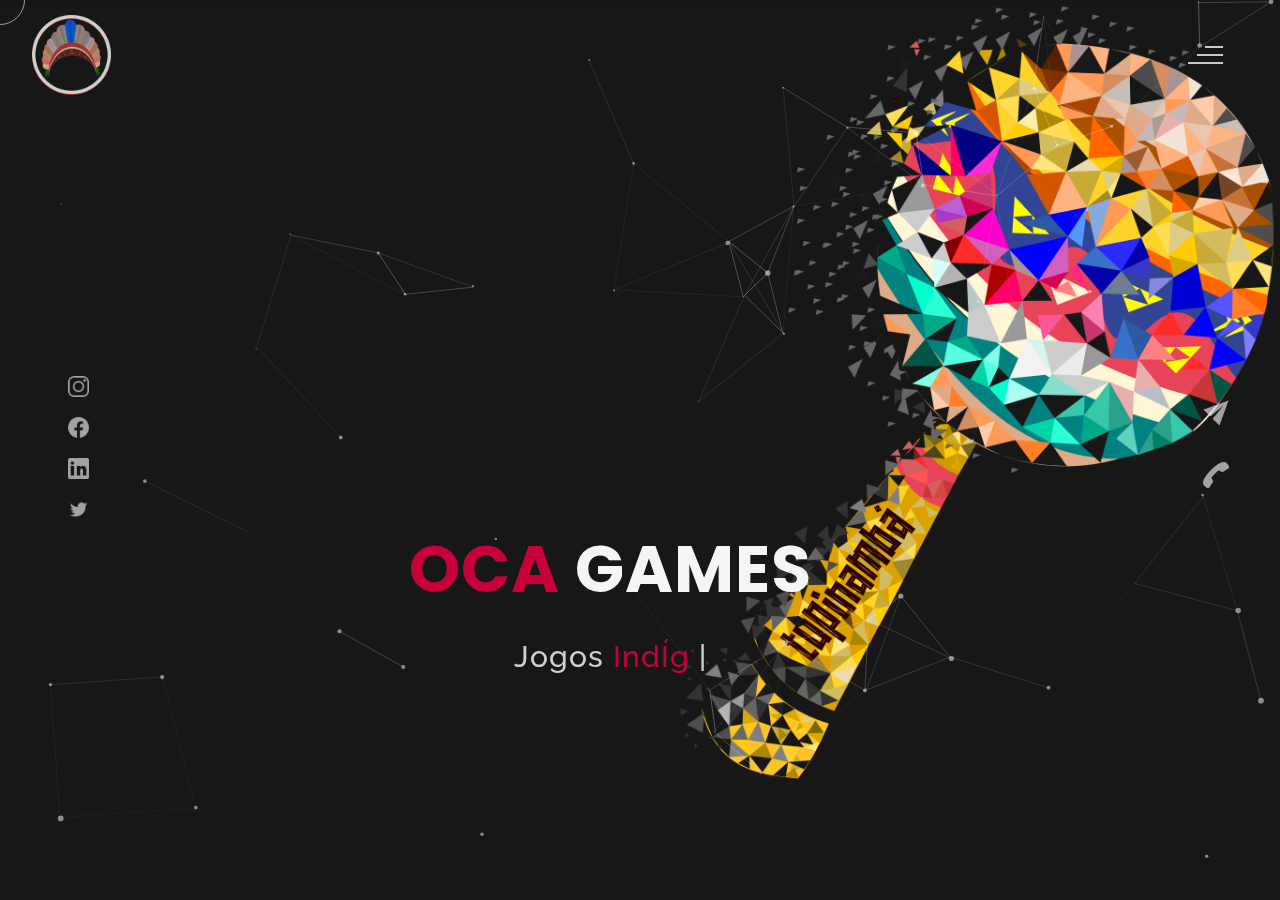
<file: index.html>
<!DOCTYPE html>
<html lang="pt-br">
<head>
    <meta charset="UTF-8">
    <meta name="viewport" content="width=device-width, initial-scale=1.0">
    <meta name="description" content="ocagames uma plataforma dos Jogos Tupinambá" />
	<meta name="keywords" content="jogos, leitura, indios,indigenas, povos originarios, povos da floresta, tupinamba, jogos indigenas, jogos tupinambá, leitura-jogo, jogos estudantis, jogos comunitarios, cultura" />
	<meta name="author" content="Romeu Menezes" />
    <title>OCAGAMES</title>
    <link rel="canonical" href="https://ocagames.com.br/index.html" />
  <!--favicon-img--> 
   <link rel="icon" type="image/png" href="images/favicon.png">
   <!--favicon-img-->
   <!--main css file should not be removed -->
    <link rel="stylesheet" href="css/index.css">
    <!--main css file-->
    <script src="https://cdnjs.cloudflare.com/ajax/libs/gsap/3.2.6/gsap.min.js"></script>
</head>
<body>
    <!--contains all the div-->
    <div id="all">
    <!--mouse  follower-->
        <div class="cursor"></div>
    <!--mouse  follower-->
    <!--loader-->
        <div id="loader">
            <span class="color">OCA</span>GAMES
        </div>
    <!--loader-end-->
    <!--link-screen-->
        <div id="breaker">
        </div>
        <div id="breaker-two">
        </div>
    <!--link-screen-->
        <!--Main-Section-->
        <!--Navigator-fullscreen-->
        <div id="navigation-content">
            <div class="logo">
                <img src="images/logooca.png" alt="logo">
            </div>
            <div class="navigation-close">
                <span class="close-first"></span>
                <span class="close-second"></span>
            </div>
            <div class="navigation-links">
                <a href="#" data-text="HOME" id="home-link" >HOME</a>
                <a href="https://romeumenezes.github.io/ocaacesso" data-text="VAMOS.JOGAR" id="about-link">VAMOS JOGAR</a>
                <a href="template-leitura(jogo).pdf" data-text="LEITURA(JOGO)">LEITURA(JOGO)</a>
                <a href="#" data-text="JOGOS" id="blog-link()" >JOGOS</a>
                <a href="#" data-text="CONTATO" id="contact-link" >CONTATO</a>
            </div>
        </div>
        <!--Navigator-Fullscreen END-->
          <!--Home Page-->
        <!--Menubar-->
        <div id="navigation-bar">
            <img src="images/logooca.png" alt="logo">
            <div class="menubar">
                <span class="first-span"></span>
                <span class="second-span"></span>
                <span class="third-span"></span>
            </div>
        </div>
        <!--Menubar End-->
          <!--Header-->
        <div id="header">
            <div id="particles"></div>
              <!--Social Media Links-->
            <div class="social-media-links">
               <a href="https://www.instagram.com/oca_games"><img src="images/instagram logo.png" class="social-media" alt="instagram-logo"></a><!--Your instagram homepage link inser in place of "#"-->
                <a href="https://www.instagram.com/oca_games"><img src="images/facebook logo.png" class="social-media" alt="facebook-logo"></a>
                <a href="https://www.instagram.com/oca_games"><img src="images/linkedin logo.png" class="social-media" alt="linkedin-logo"></a>
                <a href="https://www.instagram.com/oca_games"><img src="images/twitter logo.png" class="social-media" alt="twitter-logo"></a>

            </div>
            <!--Social Media Links end-->
            <div class="header-content">
                <div class="header-content-box">
                <div class="firstline"><br><br><br><span class="color">OCA </span>GAMES</div>
                <div class="secondline">
                Jogos
            <span class="txt-rotate color" data-period="1200"data-rotate='[ " IndÍgenas", " Estudantis", " Comunitários", " Tupinambá." ]'></span>
            <span class="slash">|</span>
        </div>
                    <div class="contact">
                <a href="Mailto:jogos@ocagames.com.br"><img src="images/mail.png" alt="email-pic" class="contactpic"></a><!--Your email Id write in place of "#"-->
                <a href="Tel:+55 73 99160 1500"><img src="images/call.png" alt="phone-pic" class="contactpic"></a><!--Your telephone number Id write in place of "#"-->
                    </div>    
            </div>
            </div>
            <!--header image-->
            <div class="header-image">
            <img src="images/maraca.jpg" alt="logo">
            </div>
            <!--header image end-->
        </div>
           <!--Header End-->
        <!--HomePage End-->
        <!--Main-Section End-->
        <!--about-->
        <div id="about">
            <div class="color-changer">
            <div class="color-panel">
                <img src="images/gear.png" alt="">
            </div>
            <div class="color-selector">
                <div class="heading">Personalize suas cores</div>
                <div class="colors">
                    <ul >
                    <li>
                        <a href="#0" class="color-red " title="color-red"></a>
                    </li>
                    <li>
                        <a href="#0" class="color-purple" title="color-purple"></a>
                    </li>
                    <li>
                        <a href="#0" class="color-malt" title="color-malt"></a>
                    </li>
                    <li>
                        <a href="#0" class="color-green" title="color-green"></a>
                    </li>
                    <li>
                        <a href="#0" class="color-blue" title="color-blue"></a>
                    </li>
                    <li>
                        <a href="#0" class="color-orange" title="color-orange"></a>
                    </li>
                    </ul>
                </div>
            </div>
            </div>
            <!--about content-->
            <div id="about-content">
                <div class="about-header">
                    Vamos <span class="color">Jogar</span>
                    <span class ="header-caption">Jogos <span class="color">Tupinambá</span></span>
                </div>
                <div class="about-main">
            <div class="about-first-paragraph wow">
            <!--about description-->
               <span class="about-first-line">
                    Jogos Estudantis e Comunitários
                    <span class="color">Tupinambá</span>
                     Olivença, Bahia, Brasil </span>
                     <br>
               <span class="about-second-line"> Desfrute de uma plataforma de última geração que potencializa sua aprendizagem. Desenvolva melhor sua leitura sobre os povos originários com entretenimentos leves e gamificados.</span>
               <div class="cv">
                <a href="#"><button>Acessar <span class="colors">os jogos</span></button></a>
            </div>
            </div>
            <!--about picture-->
            <div class="about-img">
                <img src="images/about.jpg" alt="Your Image">
            </div>
            </div>
    
            </div>
            <!--categorias-->
            <div id="services">
                <div class="color-changer">
                    <div class="color-panel">
                        <img src="images/gear.png" alt="">
                    </div>
                    <div class="color-selector">
                        <div class="heading">Personalize suas cores</div>
                        <div class="colors">
                            <ul >
                            <li>
                                <a href="#0" class="color-red " title="color-red"></a>
                            </li>
                            <li>
                                <a href="#0" class="color-purple" title="color-purple"></a>
                            </li>
                            <li>
                                <a href="#0" class="color-malt" title="color-malt"></a>
                            </li>
                            <li>
                                <a href="#0" class="color-green" title="color-green"></a>
                            </li>
                            <li>
                                <a href="#0" class="color-blue" title="color-blue"></a>
                            </li>
                            <li>
                                <a href="#0" class="color-orange" title="color-orange"></a>
                            </li>
                            </ul>
                        </div>
                    </div>
                    </div>
            <!--services header-->
                    <div class="services-heading wow">
                        <span class="color">Categorias</span> .:
                    </div>
            <!--services header end-->
            <!--services content-->
                    <div class="services-content">
                           <div class="service-one service wow">
                               <div class="service-img">
                                <a class="service-img" href="http://ocagames.com.br"><img src="images/coding.png" alt="service-one"></a>
                               </div>
                                <div class="service-description">
                                 <h2>jogos Analógicos</h2>
                                 <p>Com técnicas leves e intuitivas para engajar qualquer pessoa a qualquer.</p>
                               </div>
                           </div>
                           <div class="service-two service wow">
                               <div class="service-img">
                               <img src="images/instagram.png" alt="service-two">
                               </div>
                               <div class="service-description">
                                <h2>Jogos Digitais</h2>
                                <p>Com técnicas leves e intuitivas para engajar qualquer pessoa a qualquer hora e lugar, online e offline esses jogos nas suas mais diferentes plataformas de jogabilidade.</p>
                               </div>
                           </div>
                           <div class="service-three service wow">
                            <div class="service-img">
                               <img src="images/bulb.png" alt="service-three">
                            </div>
                            <div class="service-description">
                                <h2>Venha desenvolver</h2>
                                <p>Crie novas atividades gamificadas, ajude-nos a otimizar tempo e esforço. Aumente o impacto da leitura(jogo) para uma educação mais eficiente e colaborativa.</p>
                                <h2>Jogos Analógicos</h2>
                            </div>
                        </div>
                    </div>
            </div>
            <!--services content end-->
            <!--services end-->
            <div id="skills">
                <div class="skills-header">
                     Detalhes dos <span class="color"> Jogos</span>
                </div>
                <div class="skills-content " style="text-align: center;">
                    <div class="skill-html skill">
                        <div class="skill-text">
                    <div class="html">
                        jogos Colaborativos
                    </div>
                        </div>
                    <div class="html-prog wow prog">
                 <div class="html-progress wow">95%</div>
                    </div>
                    </div>
                    <div class="skill-html skill">
                        <div class="skill-text">
                    <div class="html">
                      jogos Pervasivos
                    </div>
                        </div>
                    <div class="html-prog wow prog">
                 <div class="js-progress wow">90%</div>
                    </div>
                    </div>
                    <div class="skill-html skill">
                        <div class="skill-text">
                    <div class="html">
                        Serius Game
                    </div>
                        </div>
                    <div class="html-prog wow prog">
                 <div class="adobe-progress wow">83%</div>
                    </div>
                    </div>
                    <div class="skill-html skill">
                        <div class="skill-text">
                    <div class="html">
                        Jogos Educativos
                    </div>
                        </div>
                    <div class="html-prog wow prog">
                 <div class="php-progress wow">87%</div>
                    </div>
                    </div>
                    <div class="skill-html skill">
                        <div class="skill-text">
                    <div class="html">
                        Jogos Escolares
                    </div>
                        </div>
                    <div class="html-prog wow prog">
                 <div class="jquery-progress wow">94%</div>
                    </div>
                    </div>
                    <div class="skill-html skill">
                        <div class="skill-text">
                    <div class="html">
                        Jogos Comunitários
                    </div>
                        </div>
                    <div class="html-prog wow prog">
                 <div class="seo-progress wow">84%</div>
                    </div>
                    </div>
                </div>
            </div>
    <!--copyright-section You Can Remove After Downloading-->
            <div class="footer">
             <div class="footer-text">
                 <img src="./images/copyright.png" alt="copyright-img" class="images" height="14px"> ocagames
             </div>
            </div>
    <!--copyright-section-->
        </div>
        <!--about end-->
        <!--portfolio-->
        <div id="portfolio">
            <div class="color-changer">
                <div class="color-panel">
                    <img src="images/gear.png" alt="">
                </div>
                <div class="color-selector">
                    <div class="heading">Custom Colors</div>
                    <div class="colors">
                        <ul >
                        <li>
                            <a href="#0" class="color-red " title="color-red"></a>
                        </li>
                        <li>
                            <a href="#0" class="color-purple" title="color-purple"></a>
                        </li>
                        <li>
                            <a href="#0" class="color-malt" title="color-malt"></a>
                        </li>
                        <li>
                            <a href="#0" class="color-green" title="color-green"></a>
                        </li>
                        <li>
                            <a href="#0" class="color-blue" title="color-blue"></a>
                        </li>
                        <li>
                            <a href="#0" class="color-orange" title="color-orange"></a>
                        </li>
                        </ul>
                    </div>
                </div>
                </div>
            <div class="portfolio-header"> <span class="color"> Jogos </span> Analógicos
            <span class ="header-caption"> Diversão <span class="color"> estratégica</span></span></div>
             <div id="portfolio-content">
                 <div class="portfolio portfolio-first">
                     <div class="portfolio-image">
                        <img src="images/portfolio-first.jpg" alt="portfolio-first">
                     </div>
                     <div class="portfolio-text">
                         <h2>:. TUPINAMBÁ .:</h2>
                         <p>No jogo de tabuleiro « <span class="color"> TUPINAMBÁ </span> » a diversão e o conhecimento é garantido. Esse game possibilita a interação cultural com os povos da floresta nas habilidades dos jogos tradicionais, o compartilhamento e a cooperação de estratégias e vitórias.</p>
                         <div class="button"><a href="#"><button><span class="index">Conheça o jogo<i class="gg-arrow-right"></i></span></button></a></div>
                     </div>
                 </div>
                 <div class="portfolio portfolio-second">
                    <div class="portfolio-image">
                        <img src="images/portfolio-second.jpg" alt="portfolio-second">
                    </div>
                    <div class="portfolio-text">
                         <h2>:. TUPINAMBÁ .:</h2>
                         <p>No jogo de tabuleiro « <span class="color"> TUPINAMBÁ </span> » a diversão e o conhecimento é garantido. Esse game possibilita a interação cultural com os povos da floresta nas habilidades dos jogos tradicionais, o compartilhamento e a cooperação de estratégias e vitórias.</p>
                         <div class="button"><a href="#"><button><span class="index">Conheça o jogo<i class="gg-arrow-right"></i></span></button></a></div>
                     </div>
                </div>
             
                <div class="portfolio portfolio-third">
                    <div class="portfolio-image">
                        <img src="images/portfolio-third.jpg" alt="portfolio-third">
                    </div>
                    <div class="portfolio-text">
                        <h2>jogo 3</h2>
                        <p>dados do jogo 3</p>
                        <div class="button"><a href="#"><button><span class="index">Conheça o jogo<i class="gg-arrow-right"></i></span></button></a></div>
                    </div>
                </div>
                <div class="portfolio portfolio-fourth">
                    <div class=" portfolio-image">
                        <img src="images/portfolio-fourth.jpg" alt="portfolio-fourth">
                    </div>
                    <div class="portfolio-text">
                        <h2>jogo4 </h2>
                        <p>daddos do jogo 4</p>
                        <div class="button"><a href="#"><button><span class="index">Conheça o jogo<i class="gg-arrow-right"></i></span></button></a></div>
                    </div>
                </div>
                 </div>
                    <!--copyright-section You Can Remove After Downloading-->
            <div class="footer">
                <div class="footer-text">
                    <img src="./images/copyright.png" alt="copyright-img" class="images" height="14px"> ocagames
                </div>
               </div>
       <!--copyright-section-->
             </div>
        <!--portfolio end-->
        <!--blog-->
        <div id="blog">
            <div class="color-changer">
                <div class="color-panel">
                    <img src="images/gear.png" alt="">
                </div>
                <div class="color-selector">
                    <div class="heading">Custom Colors</div>
                    <div class="colors">
                        <ul >
                        <li>
                            <a href="#0" class="color-red " title="color-red"></a>
                        </li>
                        <li>
                            <a href="#0" class="color-purple" title="color-purple"></a>
                        </li>
                        <li>
                            <a href="#0" class="color-malt" title="color-malt"></a>
                        </li>
                        <li>
                            <a href="#0" class="color-green" title="color-green"></a>
                        </li>
                        <li>
                            <a href="#0" class="color-blue" title="color-blue"></a>
                        </li>
                        <li>
                            <a href="#0" class="color-orange" title="color-orange"></a>
                        </li>
                        </ul>
                    </div>
                </div>
                </div>
        <div class="blog-header"> colocar texto</span>
            <span class ="header-caption"> colocar texto <span class="color">colocar texto.</span></span></div>
            <div class="blog-content">
                 <div class="blogs">
                     <a href="#">
                     <div class="img">
                        <img src="images/post-one.jpg" alt="blog-one">
                        <div class="blog-date">8 May,20</div>
                     </div>
                     <div class="blog-text">
                         <h3>colocar texto</h3>
                         <p>colocar texto.</p>
                     </div></a>
                 </div>      
                 <div class="blogs">
                    <a href="#">
                    <div class="img">
                        <img src="images/post-two.jpg" alt="blog-two">
                        <div class="blog-date">16 Jan,20</div>
                    </div>
                    <div class="blog-text">
                        <h3>Key colocar texto</h3>
                        <p>colocar texto</p>
                    </div></a>
                </div>      
                <div class="blogs">
                    <a href="#">
                    <div class="img">
                        <img src="images/post-three.jpg" alt="blog-three">
                        <div class="blog-date">30 Nov,19</div>
                    </div>
                    <div class="blog-text">
                        <h3>colocar texto</h3>
                        <p>colocar texto?</p>
                    </div></a>
                </div>
                <div class="blogs">
                    <a href="#">
                    <div class="img">
                        <img src="images/post-four.jpg" alt="blog-four">
                        <div class="blog-date">6 Jul,19</div>
                    </div>
                    <div class="blog-text">
                        <h3>colocar textot</h3>
                        <p>colocar texto.</p>
                    </div></a>
                </div>  
                <div class="blogs">
                    <a href="#">
                    <div class="img">
                        <img src="images/post-five.jpg" alt="blog-five">
                        <div class="blog-date">1 Jun,19</div>
                    </div>
                    <div class="blog-text">
                        <h3>colocar texto</h3>
                        <p>colocar texto.</p>
                    </div></a>
                </div>  
                <div class="blogs">
                    <a href="#">
                    <div class="img">
                        <img src="images/post-six.jpg" alt="blog-six">
                        <div class="blog-date">28 Feb,19</div>
                    </div>
                    <div class="blog-text">
                        <h3>colocar texto</h3>
                        <p>colocar texto</p>
                    </div></a>
                </div>        
            </div>
               <!--copyright-section You Can Remove After Downloading-->
               <div class="footer">
                <div class="footer-text">
                    <img src="./images/copyright.png" alt="copyright-img" class="images" height="14px"> ocagames
                </div>
               </div>
       <!--copyright-section-->
        </div>
        <!--blog end-->
        <!--contato inicio-->
     <div id="contact">
        <div class="color-changer">
            <div class="color-panel">
                <img src="images/gear.png" alt="">
            </div>
            <div class="color-selector">
                <div class="heading">Custom Colors</div>
                <div class="colors">
                    <ul >
                    <li>
                        <a href="#0" class="color-red " title="color-red"></a>
                    </li>
                    <li>
                        <a href="#0" class="color-purple" title="color-purple"></a>
                    </li>
                    <li>
                        <a href="#0" class="color-malt" title="color-malt"></a>
                    </li>
                    <li>
                        <a href="#0" class="color-green" title="color-green"></a>
                    </li>
                    <li>
                        <a href="#0" class="color-blue" title="color-blue"></a>
                    </li>
                    <li>
                        <a href="#0" class="color-orange" title="color-orange"></a>
                    </li>
                    </ul>
                </div>
            </div>
            </div>
         <div class="contact-header"><span class="color">Contato</span>
        <div class="contact-header-caption"> <span class="color"> Dúvidas </span> e Informações.</div></div>
        <div class="contact-content">
            <!--Contact form-->
             <div class="contact-form">
                 <div class="form-header">
                     Enviar Mensagem
                 </div>
                 <form id="myForm" action="#">
                    <div class="input-line">
                        <input  id="name" type="text" placeholder="nome" class="input-name">
                        <input id="email" type="email" placeholder="e-m@il"  class="input-name">
                    </div>
                    <input type="text" id="subject" placeholder="assunto" class="input-subject">
                    <textarea id ="body" class="input-textarea" placeholder="mensagem"></textarea>
                    <button type="button" id ="submit" value="send">enviar</button>
                 </form>
               
             </div>
            <!--Contact form-->
            <!--Contact information-->
             <div class="contact-info">
                <div class="contact-info-header">
                    Informações para contato
                </div>
                <div class="contact-info-content">
                <div class="contect-info-content-line">
                    <img src="./images/icon-name.png" class="icon" alt="name-icon">
                    <div class="contact-info-icon-text">
                        <h6>Name</h6>
                        <p>OCAGAMES</p>
                  </div>
                </div>
                <div class="contect-info-content-line">
                  <img src="./images/icon-location.png" class="icon" alt="location-icon">
                  <div class="contact-info-icon-text">
                      <h6>Localização</h6>
                      <p>Território Tupinambá, Olivença, Ilhéus, BA, Brasil.</p>
                </div>
              </div>
              <div class="contect-info-content-line">
                  <img src="./images/icon-phone.png" class="icon" alt="phone-icon">
                  <div class="contact-info-icon-text">
                      <h6>Telefone</h6>
                      <p>+55(73)99160-1500</p>
                </div>
              </div>
              
              <div class="contect-info-content-line">
                  <img src="./images/icon-email.png" class="icon" alt="email-icon">
                  <div class="contact-info-icon-text">
                      <h6>Email</h6>
                      <p>jogos@ocagames.com.br</p>
                </div>
              </div>
                </div>
            <!--Contact information end-->
           </div>
        </div>
                    <!--copyright-section You Can Remove After Downloading-->
                    <div class="footer">
                        <div class="footer-text">
                            <img src="./images/copyright.png" alt="copyright-img" class="images" height="14px"> ocagames
                        </div>
                       </div>
               <!--copyright-section-->
     </div>
        <!--contact end-->
    </div>
    <!--all the divisions-->
    <script src="js/jquery.min.js"></script>
    <script src="js/particles.js"></script>
    <script src="js/particles.min.js"></script>
    <script src="js/index.js"></script>
    <!--particles script-->
    <script>
  particlesJS("particles", {"particles":{"number":{"value":40,"density":{"enable":true,"value_area":800}},"color":{"value":"#ffffff"},"shape":{"type":"circle","stroke":{"width":0,"color":"#000000"},"polygon":{"nb_sides":5},"image":{"src":"img/github.svg","width":100,"height":100}},"opacity":{"value":0.5,"random":false,"anim":{"enable":false,"speed":1,"opacity_min":0.1,"sync":false}},"size":{"value":3,"random":true,"anim":{"enable":false,"speed":40,"size_min":0.1,"sync":false}},"line_linked":{"enable":true,"distance":150,"color":"#ffffff","opacity":0.4,"width":1},"move":{"enable":true,"speed":6,"direction":"none","random":false,"straight":false,"out_mode":"out","bounce":false,"attract":{"enable":false,"rotateX":600,"rotateY":1200}}},"interactivity":{"detect_on":"canvas","events":{"onhover":{"enable":true,"mode":"repulse"},"onclick":{"enable":true,"mode":"push"},"resize":true},"modes":{"grab":{"distance":400,"line_linked":{"opacity":1}},"bubble":{"distance":400,"size":40,"duration":2,"opacity":8,"speed":3},"repulse":{"distance":200,"duration":0.4},"push":{"particles_nb":4},"remove":{"particles_nb":2}}},"retina_detect":true});
    </script>

</body>
</html>
</file>
